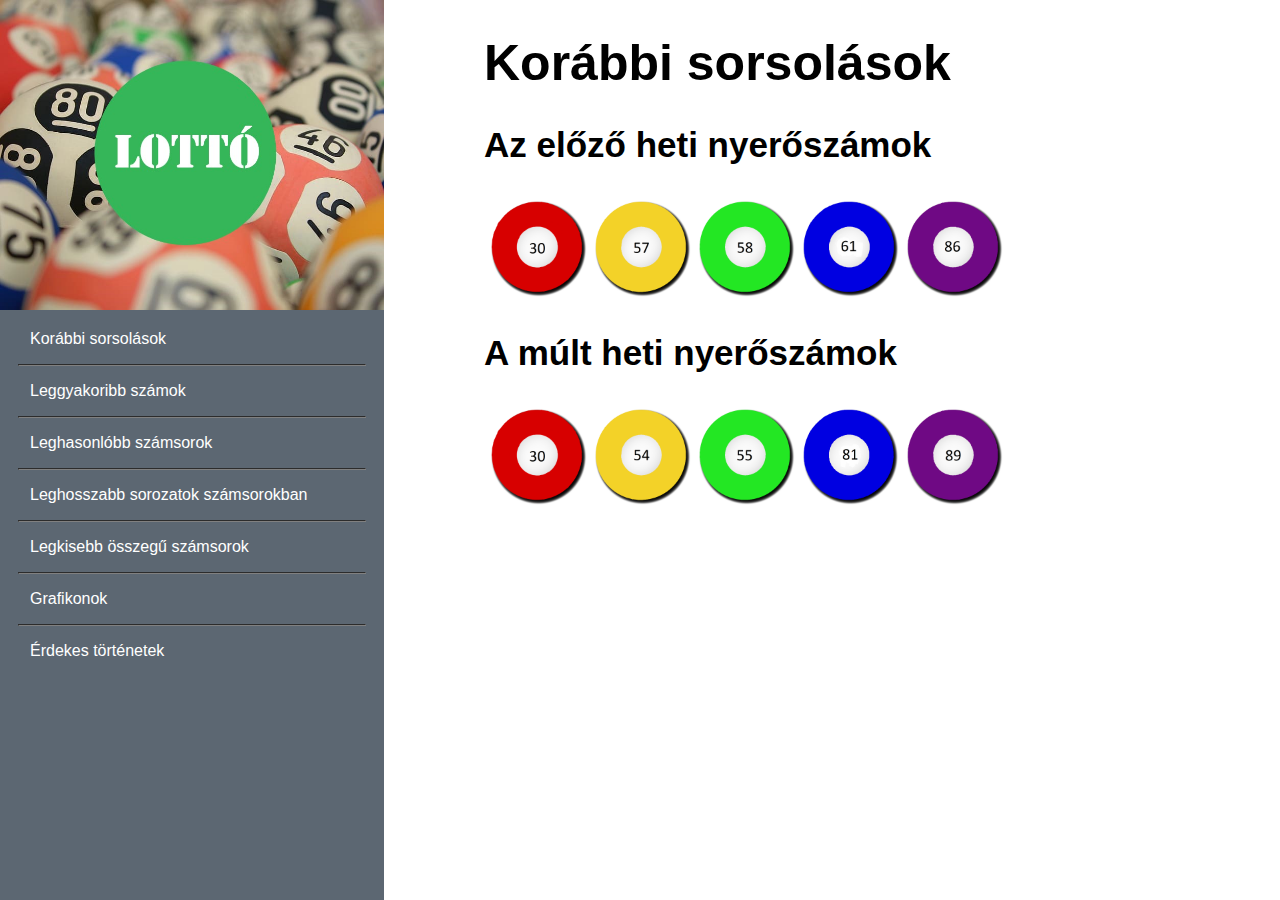
<file: index.html>
<!DOCTYPE html>
<html lang="hu">
<head>
    <meta charset="UTF-8">
    <meta http-equiv="X-UA-Compatible" content="IE=edge">
    <meta name="viewport" content="width=device-width, initial-scale=1.0">
    <link rel="stylesheet" href="style.css">
    <link rel="stylesheet" href="leggyakoribb.css">
    <title>Lottó</title>
</head>
<body>
    <div id="jobboldal">
        <h1>Korábbi sorsolások</h1>
        <h2>Az előző heti nyerőszámok</h2>
        <div id="lottokepek">
            <table>
                <tr>
                    <td><img src="img/Index_30.png"></td>
                    <td><img src="img/Index_57.png"></td>
                    <td><img src="img/Index_58.png"></td>
                    <td><img src="img/Index_61.png"></td>
                    <td><img src="img/Index_86.png"></td>
                </tr>
            </table>
        </div>
        <h2>A múlt heti nyerőszámok</h2>
        <div id="lottokepek">
            <table>
                <tr>
                    <td><img src="img/Index_30.png"></td>
                    <td><img src="img/sargagolyo.png"></td>
                    <td><img src="img/zoldgolyo.png"></td>
                    <td><img src="img/kek81es.png"></td>
                    <td><img src="img/lilagolyo.png"></td>
                </tr>
            </table>
        </div>
    </div>

    <div id="baloldal">
        <img src="img/hatter.jpg">
        <a href="index.html"><p>Korábbi sorsolások</p></a>
        <hr>
        <a href="leggyakoribb.html"><p>Leggyakoribb számok</p></a>
        <hr>
        <a href="leghasonlobb.html"><p>Leghasonlóbb számsorok</p></a>
        <hr>
        <a href="leghosszabb.html"><p>Leghosszabb sorozatok számsorokban</p></a>
        <hr>
        <a href="legkisebbosszegszamsorok.html"><p>Legkisebb összegű számsorok</p></a>
        <hr>
        <a href="grafikonok.html"><p>Grafikonok</p></a>
        <hr>
        <a href="erdekestortenetek.html"><p>Érdekes történetek</p></a>
    </div>
</body>
</html>
</file>
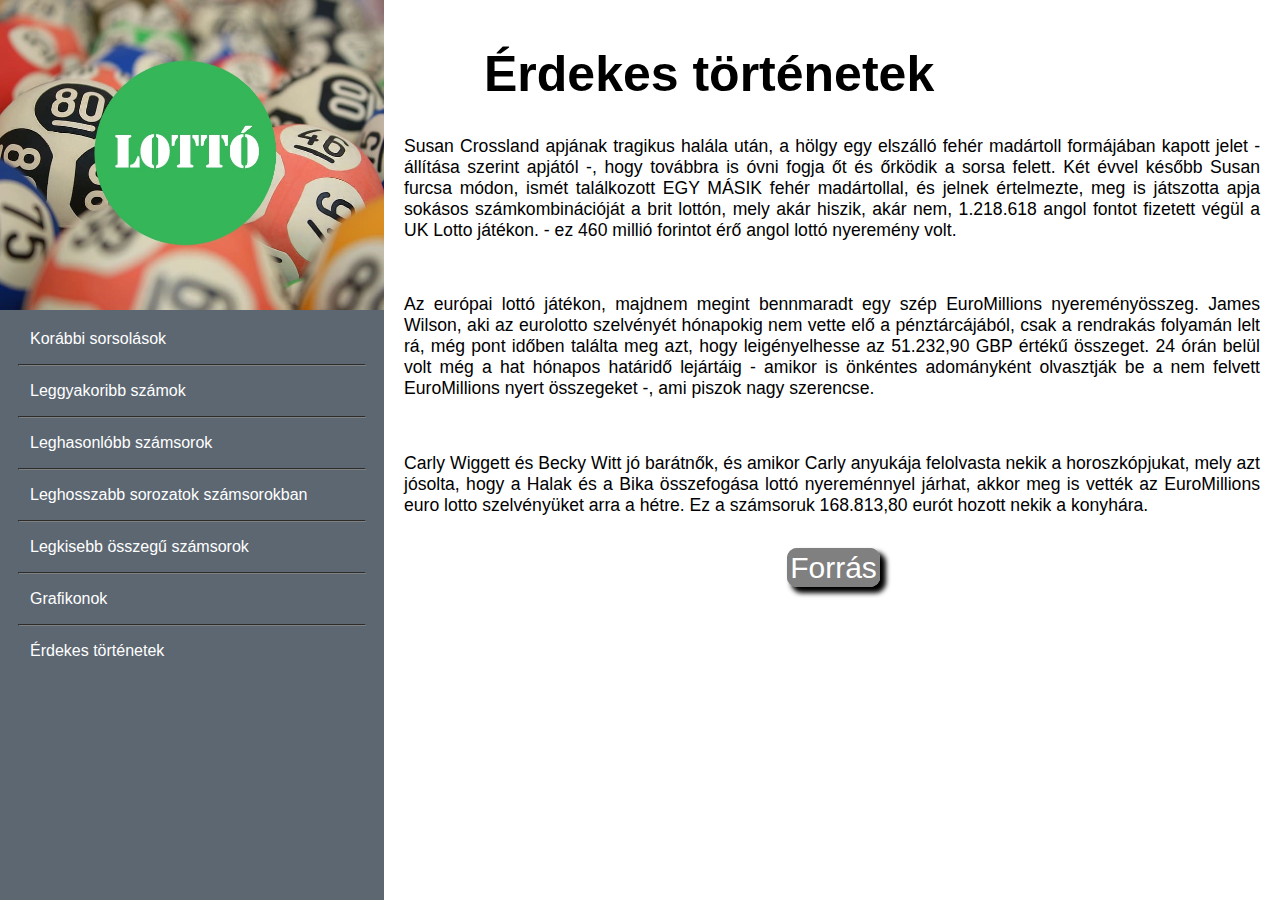
<file: erdekestortenetek.html>
<!DOCTYPE html>
<html lang="hu">
<head>
    <meta charset="UTF-8">
    <meta http-equiv="X-UA-Compatible" content="IE=edge">
    <meta name="viewport" content="width=device-width, initial-scale=1.0">
    <link rel="stylesheet" href="leggyakoribb.css">
    <title>Érdekes történetek</title>
</head>
<body>
    <div id="bal">
        <img src="img/hatter.jpg">
        <a href="index.html"><p>Korábbi sorsolások</p></a>
        <hr>
        <a href="leggyakoribb.html"><p>Leggyakoribb számok</p></a>
        <hr>
        <a href="leghasonlobb.html"><p>Leghasonlóbb számsorok</p></a>
        <hr>
        <a href="leghosszabb.html"><p>Leghosszabb sorozatok számsorokban</p></a>
        <hr>
        <a href="legkisebbosszegszamsorok.html"><p>Legkisebb összegű számsorok</p></a>
        <hr>
        <a href="grafikonok.html"><p>Grafikonok</p></a>
        <hr>
        <a href="erdekestortenetek.html"><p>Érdekes történetek</p></a>
    </div>

    <div id="jobb">
        <h1>Érdekes történetek</h1>
        <p class="tortenetek">Susan Crossland apjának tragikus halála után, a hölgy egy elszálló fehér madártoll formájában kapott jelet - állítása szerint apjától -, hogy továbbra is óvni fogja őt és őrködik a sorsa felett. Két évvel később Susan furcsa módon, ismét találkozott EGY MÁSIK fehér madártollal, és jelnek értelmezte, meg is játszotta apja sokásos számkombinációját a brit lottón, mely akár hiszik, akár nem, 1.218.618 angol fontot fizetett végül a UK Lotto játékon. - ez 460 millió forintot érő angol lottó nyeremény volt.</p>
        <br>
        <p class="tortenetek">Az európai lottó játékon, majdnem megint bennmaradt egy szép EuroMillions nyereményösszeg. James Wilson, aki az eurolotto szelvényét hónapokig nem vette elő a pénztárcájából, csak a rendrakás folyamán lelt rá, még pont időben találta meg azt, hogy leigényelhesse az 51.232,90 GBP értékű összeget. 24 órán belül volt még a hat hónapos határidő lejártáig - amikor is önkéntes adományként olvasztják be a nem felvett EuroMillions nyert összegeket -, ami piszok nagy szerencse.</p>
        <br>
        <p class="tortenetek">Carly Wiggett és Becky Witt jó barátnők, és amikor Carly anyukája felolvasta nekik a horoszkópjukat, mely azt jósolta, hogy a Halak és a Bika összefogása lottó nyereménnyel járhat, akkor meg is vették az EuroMillions euro lotto szelvényüket arra a hétre. Ez a számsoruk 168.813,80 eurót hozott nekik a konyhára.</p>
        <br>
        <a href="https://www.szuperlotto.com/hu/lottery-news/article/4180/%C3%A9rdekes-%C3%A9s-k%C3%BCl%C3%B6nleges-lott%C3%B3-nyerem%C3%A9nyek.html" id="forras" target="_blank">Forrás</a>
    </div>
</body>
</html>
</file>
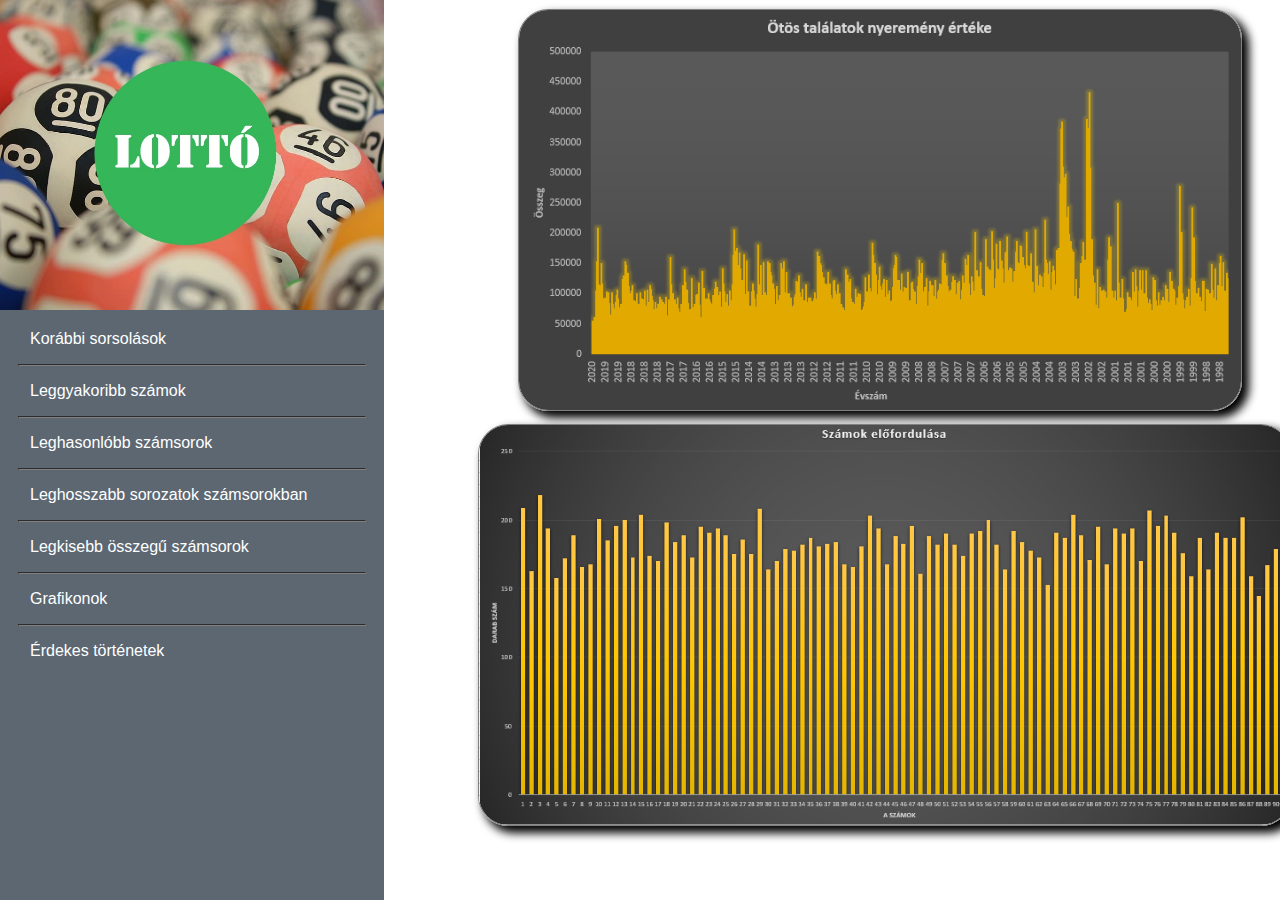
<file: grafikonok.html>
<!DOCTYPE html>
<html lang="hu">
<head>
    <meta charset="UTF-8">
    <meta http-equiv="X-UA-Compatible" content="IE=edge">
    <meta name="viewport" content="width=device-width, initial-scale=1.0">
    <link rel="stylesheet" href="leggyakoribb.css">
    <title>Grafikonok</title>
    <script>
        function imgWindow() {
         window.open("image") }
    </script>
</head>
<body>
    <div id="bal">
        <img src="img/hatter.jpg">
        <a href="index.html"><p>Korábbi sorsolások</p></a>
        <hr>
        <a href="leggyakoribb.html"><p>Leggyakoribb számok</p></a>
        <hr>
        <a href="leghasonlobb.html"><p>Leghasonlóbb számsorok</p></a>
        <hr>
        <a href="leghosszabb.html"><p>Leghosszabb sorozatok számsorokban</p></a>
        <hr>
        <a href="legkisebbosszegszamsorok.html"><p>Legkisebb összegű számsorok</p></a>
        <hr>
        <a href="grafikonok.html"><p>Grafikonok</p></a>
        <hr>
        <a href="erdekestortenetek.html"><p>Érdekes történetek</p></a>
    </div>

    <div id="jobb">
        <img src="img/nyeremenyertek.png" alt="Nyeremény érték" onclick="window.open(this.src)" id="grafikon1">
        <br>
        <img src="img/elofordulas.png" alt="Előfordulás" onclick="window.open(this.src)" id="grafikon2">
    </div>
</body>
</html>
</file>
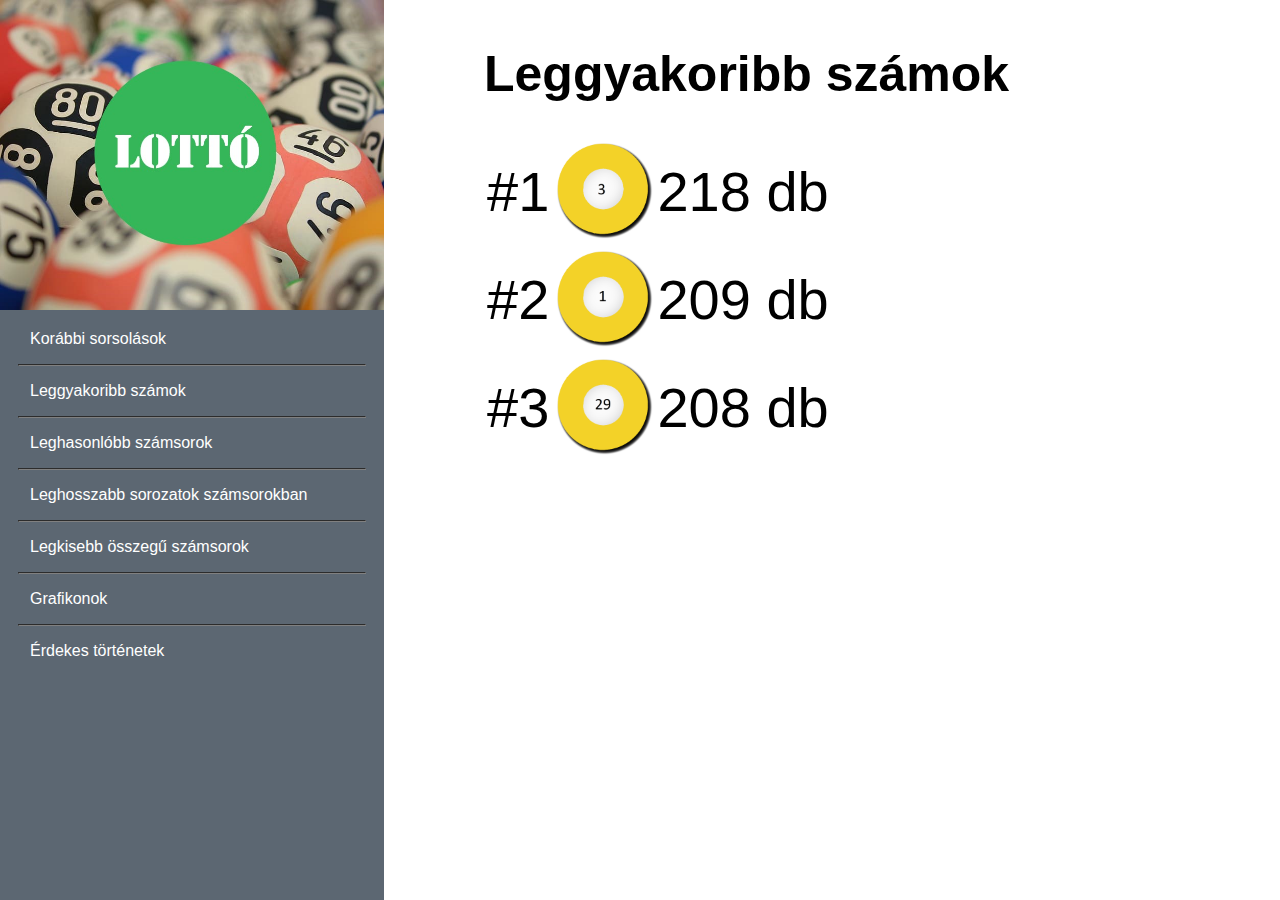
<file: leggyakoribb.html>
<!DOCTYPE html>
<html lang="hu">
<head>
    <meta charset="UTF-8">
    <meta http-equiv="X-UA-Compatible" content="IE=edge">
    <meta name="viewport" content="width=device-width, initial-scale=1.0">
    <link rel="stylesheet" href="leggyakoribb.css">
    <title>Leggyakoribb számok</title>
</head>
<body>
    <div id="bal">
        <img src="img/hatter.jpg">
        <a href="index.html"><p><p>Korábbi sorsolások</p></p></a>
        <hr>
        <a href="leggyakoribb.html"><p>Leggyakoribb számok</p></a>
        <hr>
        <a href="leghasonlobb.html"><p>Leghasonlóbb számsorok</p></a>
        <hr>
        <a href="leghosszabb.html"><p>Leghosszabb sorozatok számsorokban</p></a>
        <hr>
        <a href="legkisebbosszegszamsorok.html"><p>Legkisebb összegű számsorok</p></a>
        <hr>
        <a href="grafikonok.html"><p>Grafikonok</p></a>
        <hr>
        <a href="erdekestortenetek.html"><p>Érdekes történetek</p></a>
    </div>

    <div id="jobb">
        <h1>Leggyakoribb számok</h1>
        <table>
            <tr>
                <td class="gyakorisag">#1</td>
                <td><img src="img/leg_3.png"></td>
                <td class="darabszam">218 db</td>
            </tr>
            <tr>
                <td class="gyakorisag">#2</td>
                <td><img src="img/leg_1.png"></td>
                <td class="darabszam">209 db</td>
            </tr>
            <tr>
                <td class="gyakorisag">#3</td>
                <td><img src="img/leg_29.png"></td>
                <td class="darabszam">208 db</td>
            </tr>
        </table>
    </div>
</body>
</html>
</file>
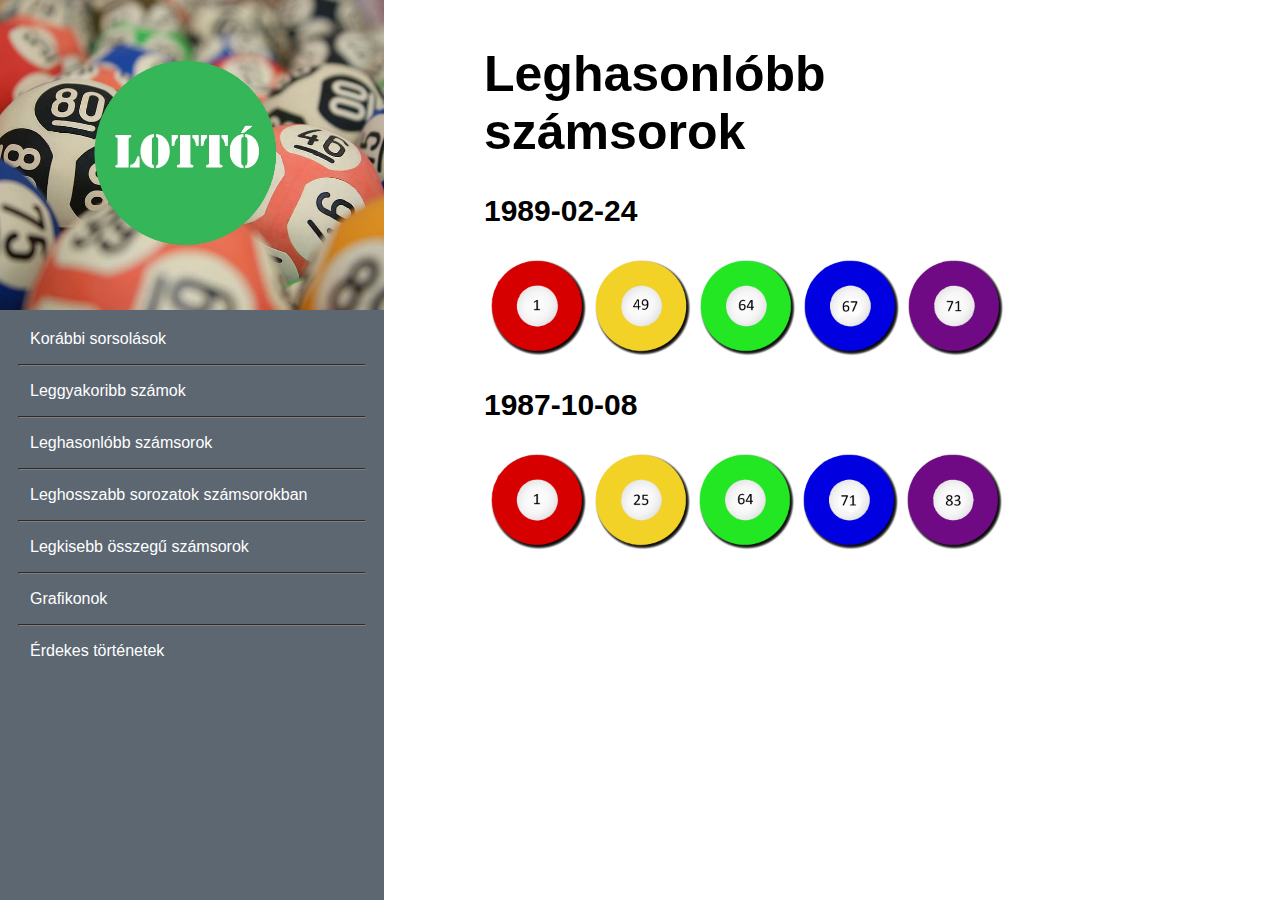
<file: leghasonlobb.html>
<!DOCTYPE html>
<html lang="hu">
<head>
    <meta charset="UTF-8">
    <meta http-equiv="X-UA-Compatible" content="IE=edge">
    <meta name="viewport" content="width=device-width, initial-scale=1.0">
    <link rel="stylesheet" href="leggyakoribb.css">
    <title>Leghasonlóbb számsorok</title>
</head>
<body>
    <div id="bal">
        <img src="img/hatter.jpg">
        <a href="index.html"><p><p>Korábbi sorsolások</p></p></a>
        <hr>
        <a href="leggyakoribb.html"><p>Leggyakoribb számok</p></a>
        <hr>
        <a href="leghasonlobb.html"><p>Leghasonlóbb számsorok</p></a>
        <hr>
        <a href="leghosszabb.html"><p>Leghosszabb sorozatok számsorokban</p></a>
        <hr>
        <a href="legkisebbosszegszamsorok.html"><p>Legkisebb összegű számsorok</p></a>
        <hr>
        <a href="grafikonok.html"><p>Grafikonok</p></a>
        <hr>
        <a href="erdekestortenetek.html"><p>Érdekes történetek</p></a>
    </div>

    <div id="jobb">
        <h1>Leghasonlóbb <br> számsorok</h1>
        <h2 style="font-size: 30px;">1989-02-24</h2>
        <table>
            <tr>
                <td><img src="img/Legha_1.png"></td>
                <td><img src="img/Legha_49.png"></td>
                <td><img src="img/Legha_64.png"></td>
                <td><img src="img/Legha_67.png"></td>
                <td><img src="img/Legha_71.png"></td>
            </tr>
        </table>
        <h2 style="font-size: 30px;">1987-10-08</h2>
        <table>
            <tr>
                <td><img src="img/Legha_1.png"></td>
                <td><img src="img/Legha_25.png"></td>
                <td><img src="img/Legha_64.png"></td>
                <td><img src="img/Legha_71K.png"></td>
                <td><img src="img/Legha_83.png"></td>
            </tr>
        </table>
    </div>
</body>
</html>
</file>
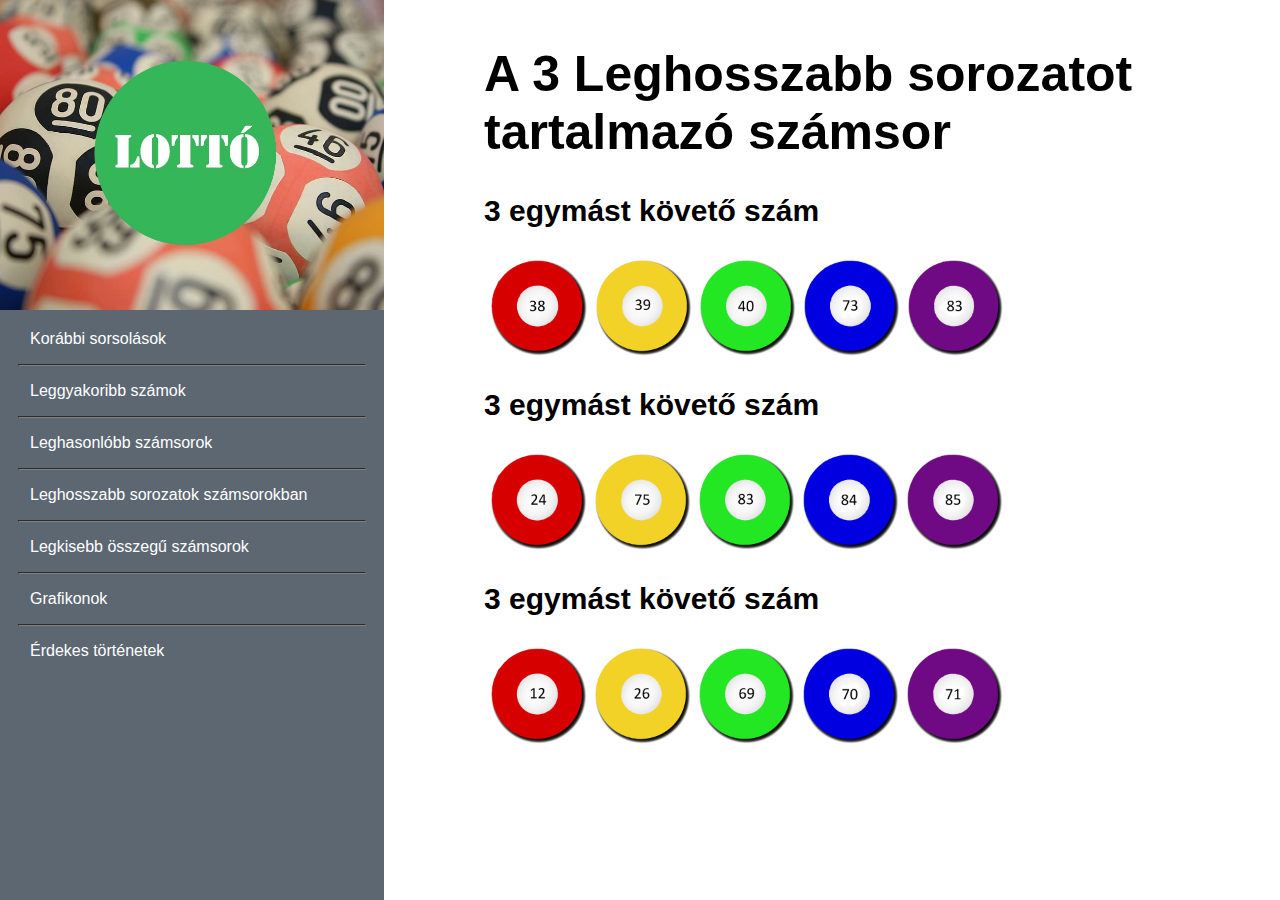
<file: leghosszabb.html>
<!DOCTYPE html>
<html lang="hu">
<head>
    <meta charset="UTF-8">
    <meta http-equiv="X-UA-Compatible" content="IE=edge">
    <meta name="viewport" content="width=device-width, initial-scale=1.0">
    <link rel="stylesheet" href="leggyakoribb.css">
    <title>Leghosszabb sorozatok számsorokban</title>
</head>
<body>
    <div id="leghbal">
        <img src="img/hatter.jpg">
        <a href="index.html"><p><p>Korábbi sorsolások</p></p></a>
        <hr>
        <a href="leggyakoribb.html"><p>Leggyakoribb számok</p></a>
        <hr>
        <a href="leghasonlobb.html"><p>Leghasonlóbb számsorok</p></a>
        <hr>
        <a href="leghosszabb.html"><p>Leghosszabb sorozatok számsorokban</p></a>
        <hr>
        <a href="legkisebbosszegszamsorok.html"><p>Legkisebb összegű számsorok</p></a>
        <hr>
        <a href="grafikonok.html"><p>Grafikonok</p></a>
        <hr>
        <a href="erdekestortenetek.html"><p>Érdekes történetek</p></a>
    </div>

    <div id="jobb">
        <h1>A 3 Leghosszabb sorozatot <br> tartalmazó számsor</h1>
        <h2 style="font-size: 30px;">3 egymást követő szám</h2>
        <table>
            <tr>
                <td><img src="img/Legho_38.png"></td>
                <td><img src="img/Legho_39.png"></td>
                <td><img src="img/Legho_40.png"></td>
                <td><img src="img/Legho_73.png"></td>
                <td><img src="img/Legho_83.png"></td>
            </tr>
        </table>
        <h2 style="font-size: 30px;">3 egymást követő szám</h2>
        <table>
            <tr>
                <td><img src="img/Legho_24.png"></td>
                <td><img src="img/Legho_75.png"></td>
                <td><img src="img/Legho_83Z.png"></td>
                <td><img src="img/Legho_84.png"></td>
                <td><img src="img/Legho_85.png"></td>
            </tr>
        </table>
        <h2 style="font-size: 30px;">3 egymást követő szám</h2>
        <table>
            <tr>
                <td><img src="img/Legho_12.png"></td>
                <td><img src="img/Legho_26.png"></td>
                <td><img src="img/Legho_69.png"></td>
                <td><img src="img/Legho_70.png"></td>
                <td><img src="img/Legho_71.png"></td>
            </tr>
        </table>
    </div>
</body>
</html>
</file>
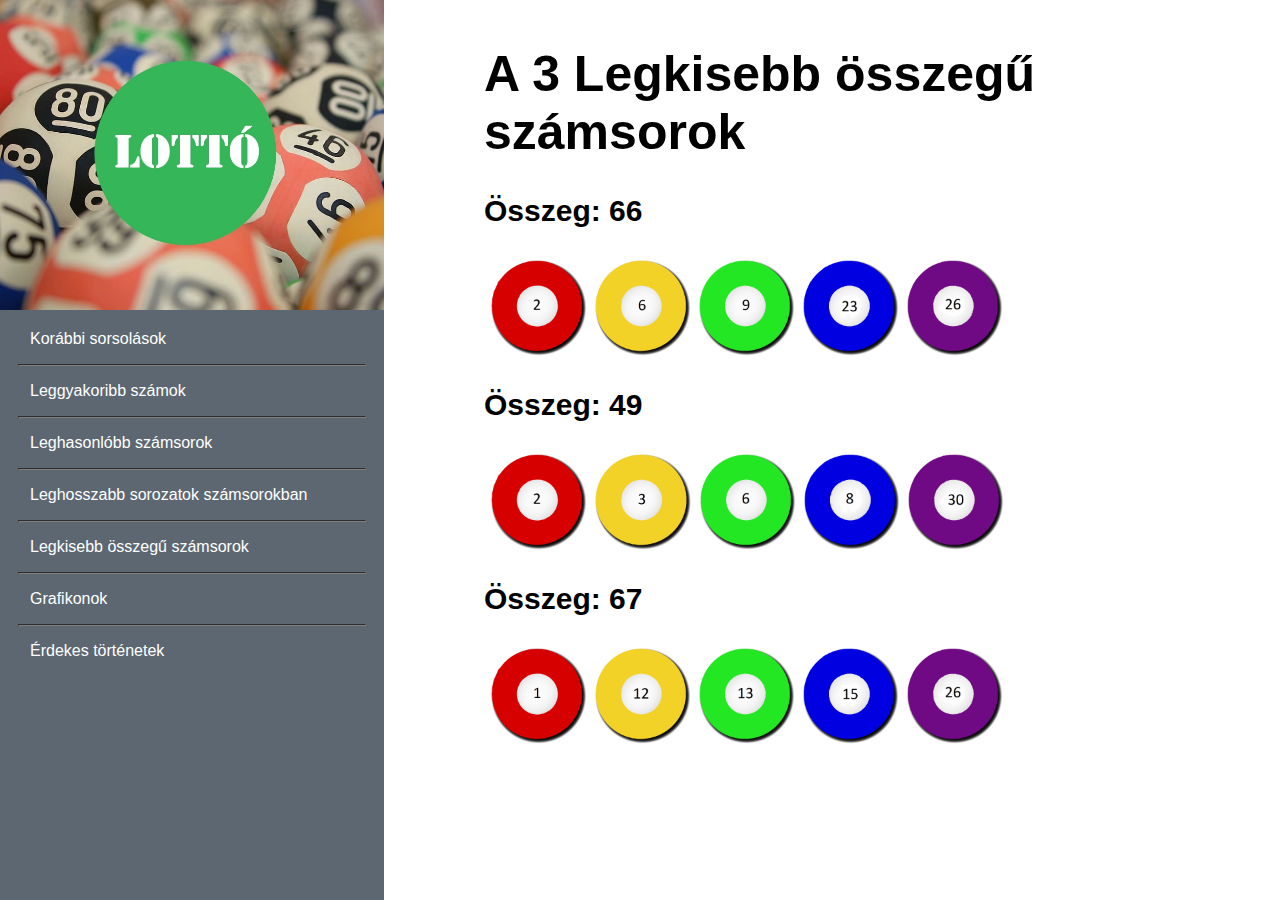
<file: legkisebbosszegszamsorok.html>
<!DOCTYPE html>
<html lang="hu">
<head>
    <meta charset="UTF-8">
    <meta http-equiv="X-UA-Compatible" content="IE=edge">
    <meta name="viewport" content="width=device-width, initial-scale=1.0">
    <link rel="stylesheet" href="leggyakoribb.css">
    <title>Legkisebb összegű számsorok</title>
</head>
<body>
    <div id="leghbal">
        <img src="img/hatter.jpg">
        <a href="index.html"><p><p>Korábbi sorsolások</p></p></a>
        <hr>
        <a href="leggyakoribb.html"><p>Leggyakoribb számok</p></a>
        <hr>
        <a href="leghasonlobb.html"><p>Leghasonlóbb számsorok</p></a>
        <hr>
        <a href="leghosszabb.html"><p>Leghosszabb sorozatok számsorokban</p></a>
        <hr>
        <a href="legkisebbosszegszamsorok.html"><p>Legkisebb összegű számsorok</p></a>
        <hr>
        <a href="grafikonok.html"><p>Grafikonok</p></a>
        <hr>
        <a href="erdekestortenetek.html"><p>Érdekes történetek</p></a>
    </div>

    <div id="jobb">
        <h1>A 3 Legkisebb összegű <br> számsorok</h1>
        <h2 style="font-size: 30px;">Összeg: 66</h2>
        <table>
            <tr>
                <td><img src="img/Legki_2.png"></td>
                <td><img src="img/Legki_6.png"></td>
                <td><img src="img/Legki_9.png"></td>
                <td><img src="img/Legki_23.png"></td>
                <td><img src="img/Legki_26ű.png"></td>
            </tr>
        </table>
        <h2 style="font-size: 30px;">Összeg: 49</h2>
        <table>
            <tr>
                <td><img src="img/Legki_2.png"></td>
                <td><img src="img/Legki_3.png"></td>
                <td><img src="img/Legki_6Z.png"></td>
                <td><img src="img/Legki_8.png"></td>
                <td><img src="img/Legki_30.png"></td>
            </tr>
        </table>
        <h2 style="font-size: 30px;">Összeg: 67</h2>
        <table>
            <tr>
                <td><img src="img/Legki_1.png"></td>
                <td><img src="img/Legki_12.png"></td>
                <td><img src="img/Legki_13.png"></td>
                <td><img src="img/Legki_15.png"></td>
                <td><img src="img/Legki_26ű.png"></td>
            </tr>
        </table>
    </div>
</body>
</html>
</file>
<file: style.css>
html, body{
    margin: 0;
    font-family: Arial, Helvetica, sans-serif;
    height: 100%;
}

body{
    font-family: Arial, Helvetica, sans-serif;
}

#baloldal{
    width: 30%;
    height: 100%;
    background-color: rgb(92, 103, 114);
    float: left;
}

#baloldal p{
    color: white;
    margin-left: 30px;
}

#baloldal img{
    width: 100%;
}

hr{
    width: 90%;
    border-color: grey;
}

#jobboldal{
    float: right;
    width: 70%;
    margin: auto;
    text-align: center;
}

#jobboldal h1{
    text-align: left;
    margin-left: 100px;
    font-size: 50px;
    font-weight: bold;
}

#lottokepek{
    margin-right: 200px;
}

#lottokepek img{
    height: 100px;
}

h2{
    text-align: left;
    margin-left: 100px;
    font-size: 35px;
}

a{
    color: white;
    text-decoration: none;
}
</file>
<file: leggyakoribb.css>
html, body{
    margin: 0;
    font-family: Arial, Helvetica, sans-serif;
    height: 100%;
}

/*Bal oldali CSS beállítások*/

#bal{
    width: 30%;
    height: 100%;
    background-color: rgb(92, 103, 114);
    float: left;
}

#bal img{
    width: 100%;
}

#bal p{
    color: white;
    margin-left: 30px;

}

/*Jobb odali CSS beállítások*/

#jobb{
    width: 70%;
    float: right;
    margin: auto;
}

#jobb h1{
    text-align: left;
    margin-left: 100px;
    font-size: 50px;
    font-weight: bold;
    margin-top: 5%;
}

hr{
    width: 90%;
    border-color: grey;
}

#jobb h2{
    font-size: 350%;
    margin-left: 100px;
}

/*Leggyakoribb számok oldal CSS beállításai*/

.gyakorisag{
    font-size: 350%;
}

.darabszam{
    font-size: 350%;
}

td img{
    height: 100px;
}

table{
    margin-left: 100px;
}

a{
    color: white;
    text-decoration: none;
}

a:hover p{
    font-size: 110%;
}

/*A leghosszabb oldalhoz tartozó CSS formázások*/

/*Bal oldali CSS beállítások*/

#leghbal{
    width: 30%;
    height: 100%;
    background-color: rgb(92, 103, 114);
    float: left;
}

#leghbal img{
    width: 100%;
}

#leghbal p{
    color: white;
    margin-left: 30px;

}

#leghbal a:hover p{
    font-size: 110%;
}

/*Grafikonok oldalhoz tartozó CSS beállítások*/

#grafikon1{
    height: 400px;
    margin-left: 15%;
    margin-top: 1%;
    border: 1px solid grey;
    border-radius: 30px;
    box-shadow: black 6px 6px 10px 1px;
}

#grafikon2{
    height: 400px;
    margin-left: 10.5%;
    border: 1px solid grey;
    border-radius: 30px;
    margin-top: 1%;
    box-shadow: black 6px 6px 10px 1px;
}

/*Érdekes történetekhez CSS beállítások*/

.tortenetek{
    font-family: Arial, Helvetica, sans-serif;
    margin-left: 20px;
    margin-right: 20px;
    font-size: 110%;
    text-align: justify;
}

#forras{
    color: white;
    margin-left: 45%;
    font-size: 30px;
    background-color: grey;
    border: 3px solid grey;
    border-radius: 10px;
    font-family: 'Franklin Gothic Medium', 'Arial Narrow', Arial, sans-serif;
    box-shadow: black 5px 5px 5px 1px;
}

#forras:hover{
    color: black;
    font-size: 35px;
}
</file>
